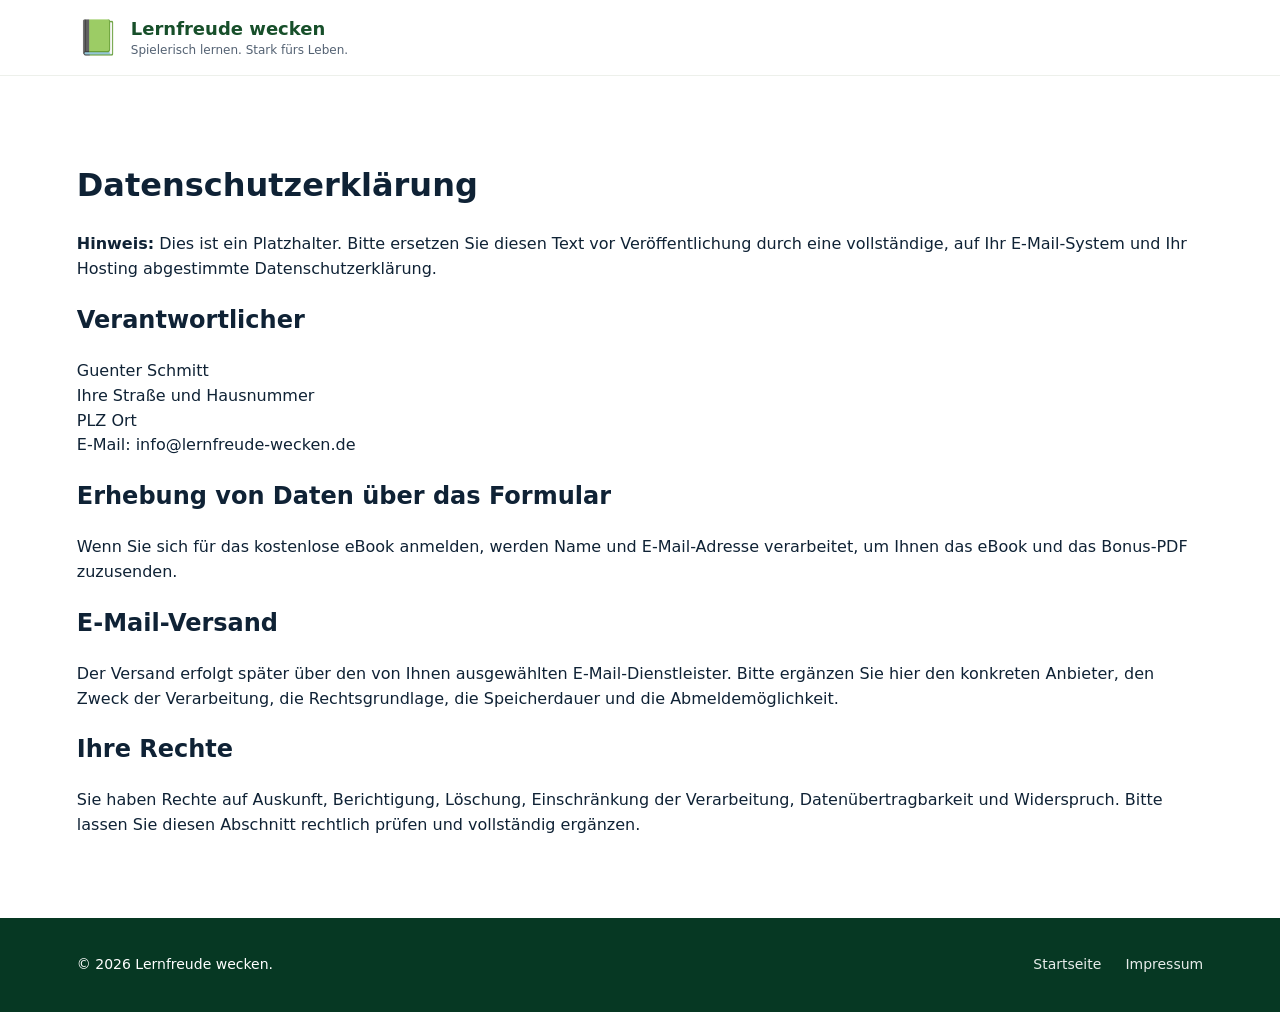
<file: datenschutz.html>
<!doctype html>
<html lang="de">
<head>
  <meta charset="utf-8">
  <meta name="viewport" content="width=device-width, initial-scale=1">
  <title>Datenschutzerklärung | Lernfreude wecken</title>
  <link rel="stylesheet" href="style.css">
</head>
<body>
  <header class="site-header">
    <a class="brand" href="index.html"><span class="brand-icon">📗</span><span><strong>Lernfreude wecken</strong><small>Spielerisch lernen. Stark fürs Leben.</small></span></a>
  </header>
  <main class="legal-page section">
    <h1>Datenschutzerklärung</h1>
    <p><strong>Hinweis:</strong> Dies ist ein Platzhalter. Bitte ersetzen Sie diesen Text vor Veröffentlichung durch eine vollständige, auf Ihr E-Mail-System und Ihr Hosting abgestimmte Datenschutzerklärung.</p>
    <h2>Verantwortlicher</h2>
    <p>Guenter Schmitt<br>Ihre Straße und Hausnummer<br>PLZ Ort<br>E-Mail: info@lernfreude-wecken.de</p>
    <h2>Erhebung von Daten über das Formular</h2>
    <p>Wenn Sie sich für das kostenlose eBook anmelden, werden Name und E-Mail-Adresse verarbeitet, um Ihnen das eBook und das Bonus-PDF zuzusenden.</p>
    <h2>E-Mail-Versand</h2>
    <p>Der Versand erfolgt später über den von Ihnen ausgewählten E-Mail-Dienstleister. Bitte ergänzen Sie hier den konkreten Anbieter, den Zweck der Verarbeitung, die Rechtsgrundlage, die Speicherdauer und die Abmeldemöglichkeit.</p>
    <h2>Ihre Rechte</h2>
    <p>Sie haben Rechte auf Auskunft, Berichtigung, Löschung, Einschränkung der Verarbeitung, Datenübertragbarkeit und Widerspruch. Bitte lassen Sie diesen Abschnitt rechtlich prüfen und vollständig ergänzen.</p>
  </main>
  <footer class="footer"><p>© 2026 Lernfreude wecken.</p><nav><a href="index.html">Startseite</a><a href="impressum.html">Impressum</a></nav></footer>
</body>
</html>
</file>
<file: style.css>
:root{
  --green:#174f2a;
  --green-2:#2e7d32;
  --orange:#e97800;
  --cream:#fbf7ec;
  --soft:#f3f7ef;
  --text:#0f2235;
  --muted:#536172;
  --line:#dde6d8;
  --shadow:0 16px 40px rgba(22,54,30,.12);
}
*{box-sizing:border-box}
html{scroll-behavior:smooth}
body{margin:0;font-family:system-ui,-apple-system,BlinkMacSystemFont,"Segoe UI",sans-serif;color:var(--text);background:#fff;line-height:1.55}
a{color:inherit;text-decoration:none}
img{max-width:100%;display:block}
.site-header{height:76px;padding:0 6vw;display:flex;align-items:center;justify-content:space-between;border-bottom:1px solid #edf0eb;background:rgba(255,255,255,.95);position:sticky;top:0;z-index:5;backdrop-filter:blur(10px)}
.brand{display:flex;gap:12px;align-items:center;color:var(--green)}
.brand-icon{font-size:34px}.brand strong{display:block;font-size:18px}.brand small{display:block;font-size:12px;color:var(--muted);margin-top:-2px}.nav{display:flex;gap:28px;font-weight:650;font-size:15px}.nav a:hover{color:var(--orange)}
.section{padding:64px 6vw}.hero{min-height:520px;display:grid;grid-template-columns:1fr 1.05fr;gap:42px;align-items:center;background:linear-gradient(100deg,#fff 0%,#fff 47%,#fff4e3 100%);padding-top:72px;padding-bottom:72px;overflow:hidden}.eyebrow{font-weight:750;color:var(--orange);letter-spacing:.02em}.hero h1{font-family:Georgia,serif;font-size:clamp(42px,6vw,74px);line-height:1.02;margin:0 0 18px;color:var(--green)}.lead{font-size:clamp(20px,2.4vw,28px);color:var(--orange);font-weight:700;margin:0 0 20px}.hero-copy{font-size:18px;max-width:620px}.button-row{display:flex;gap:18px;flex-wrap:wrap;margin-top:28px}.btn{display:inline-flex;align-items:center;justify-content:center;min-height:52px;padding:0 28px;border-radius:9px;font-weight:800;border:2px solid transparent;box-shadow:0 8px 18px rgba(0,0,0,.08)}.btn-primary{background:var(--orange);color:#fff}.btn-primary:hover{background:#c96400}.btn-secondary{background:#fff;color:var(--green);border-color:var(--green);box-shadow:none}.hero-image-wrap{border-radius:26px;overflow:hidden;box-shadow:var(--shadow);align-self:stretch;min-height:340px}.hero-image{width:100%;height:100%;object-fit:cover}
.quote-band{display:grid;grid-template-columns:auto .8fr 1.5fr;gap:28px;align-items:center;background:linear-gradient(90deg,#f9f5e8,#fff);padding:34px 6vw}.quote-icon{width:58px;height:58px;border-radius:18px;background:#66834a;color:#fff;display:grid;place-items:center;font-size:26px}.small-title{font-weight:800;margin:0;color:var(--green)}.quote-band h2{font-family:Georgia,serif;font-size:30px;color:var(--green);margin:4px 0}.quote-band p:last-child{margin:0;color:#26384b}.learning-light{display:grid;grid-template-columns:.9fr 1fr .75fr;gap:46px;align-items:center;background:linear-gradient(90deg,#fff,#f4f7ef);padding-top:78px;padding-bottom:78px}
.text-block{padding-bottom:18px}.text-block h2,.pillars h2,.ebook-content h2,.download h2,.trust h2,.final-cta h2{font-family:Georgia,serif;color:var(--green);font-size:clamp(30px,3.5vw,44px);line-height:1.12;margin:0 0 16px}.text-block strong{color:var(--orange);font-size:20px}.compass-image{border-radius:18px;box-shadow:var(--shadow);width:100%;height:285px;object-fit:cover}.learning-light blockquote{font-family:Georgia,serif;font-size:22px;color:var(--green);margin:0;padding:26px;border-left:6px solid #cdddab;background:#fff9e8;border-radius:10px}.pillars{padding-top:88px}
.centered{text-align:center;margin-bottom:34px}.centered p{color:var(--green);font-weight:700}.cards{display:grid;grid-template-columns:repeat(5,1fr);gap:18px}.card{background:#fff;border:1px solid var(--line);border-radius:16px;padding:26px 20px;box-shadow:0 12px 24px rgba(0,0,0,.06)}.card .icon{font-size:34px;width:64px;height:64px;border-radius:50%;display:grid;place-items:center;background:#eef6de;margin:0 auto 18px}.card h3{text-align:center;color:var(--green);font-size:18px;margin:0 0 12px}.card p{font-size:15px;color:#24364b;margin:0}.ebook-section{display:grid;grid-template-columns:230px 1fr 300px;gap:34px;align-items:center;background:#fffdf7}.ebook-cover-box{display:grid;place-items:center}.ebook-cover{filter:drop-shadow(0 18px 20px rgba(0,0,0,.20));border-radius:4px}.check-list{list-style:none;padding:0;margin:20px 0 0;columns:2;column-gap:28px}.check-list li{break-inside:avoid;margin:0 0 10px;padding-left:28px;position:relative}.check-list li:before{content:"✓";position:absolute;left:0;color:var(--green-2);font-weight:900}.bonus-box{background:#edf4de;border-radius:18px;padding:28px;box-shadow:var(--shadow)}.gift{font-size:38px}.bonus-box h3{color:var(--green);margin:8px 0}.bonus-box ul{padding-left:18px}.download{display:grid;grid-template-columns:.75fr 1.25fr;gap:34px;align-items:start;background:#fff;border-top:1px solid var(--line);border-bottom:1px solid var(--line)}.download-form{display:grid;grid-template-columns:1fr 1fr;gap:16px;background:#fff;border:1px solid #c8d6bf;border-radius:18px;padding:24px;box-shadow:var(--shadow)}.download-form label span{display:block;font-weight:700;margin-bottom:6px;color:var(--green)}.download-form input{width:100%;height:50px;border:1px solid #c9d0cf;border-radius:8px;padding:0 14px;font-size:16px}.download-form button{grid-column:1/3;border:0;cursor:pointer}.privacy-note{grid-column:1/3;font-size:13px;color:var(--muted);margin:0}.trust{text-align:center;background:#fafcf7}.trust-grid{display:grid;grid-template-columns:repeat(3,1fr);gap:24px;margin-top:26px}.trust-grid div{padding:28px;border-right:1px solid var(--line)}.trust-grid div:last-child{border-right:0}.trust-grid strong{display:block;color:var(--green);font-size:24px;margin-bottom:6px}.trust-grid span{color:var(--muted)}.final-cta{display:flex;align-items:center;justify-content:space-between;gap:28px;background:linear-gradient(90deg,#eef6de,#fff9e9);border-radius:20px;margin:0 6vw 54px;padding:34px}.final-cta h2{font-size:32px}.footer{background:#063823;color:#fff;display:flex;justify-content:space-between;gap:20px;align-items:center;padding:22px 6vw;font-size:14px}.footer nav{display:flex;gap:24px}.footer a{opacity:.9}.footer a:hover{opacity:1;color:#f8ca5a}
@media(max-width:980px){.hero,.learning-light,.ebook-section,.download{grid-template-columns:1fr}.learning-light{gap:28px}.text-block{padding-bottom:16px}.pillars{padding-top:70px}.cards{grid-template-columns:1fr 1fr}.quote-band{grid-template-columns:1fr}.check-list{columns:1}.hero-image-wrap{min-height:300px}.trust-grid{grid-template-columns:1fr}.trust-grid div{border-right:0;border-bottom:1px solid var(--line)}.final-cta{flex-direction:column;align-items:flex-start}.download-form{grid-template-columns:1fr}.download-form button,.privacy-note{grid-column:1}.nav{display:none}}
@media(max-width:620px){.section{padding:44px 5vw}.hero{padding-top:48px}.cards{grid-template-columns:1fr}.site-header{padding:0 5vw}.brand small{display:none}.footer{flex-direction:column;text-align:center}.hero h1{font-size:40px}}

/* Danke-Seite / Verkaufs-Hinweis */
.thanks-hero{display:grid;grid-template-columns:1.05fr .95fr;gap:42px;align-items:center;background:linear-gradient(100deg,#fff 0%,#fffdf7 55%,#eef6de 100%)}
.thanks-card{background:#fff;border:1px solid var(--line);border-radius:22px;padding:34px;box-shadow:var(--shadow)}
.thanks-card h1{font-family:Georgia,serif;color:var(--green);font-size:clamp(34px,4vw,52px);line-height:1.08;margin:0 0 18px}.lead-small{font-size:18px;color:#26384b}.thanks-steps{display:grid;gap:12px;margin:24px 0}.thanks-steps div{display:flex;gap:12px;align-items:flex-start;background:#f7fbf3;border:1px solid var(--line);border-radius:14px;padding:14px}.thanks-steps strong{width:28px;height:28px;display:grid;place-items:center;border-radius:50%;background:var(--green);color:#fff;flex:0 0 auto}.note{font-size:14px;color:var(--muted);background:#fff9e8;border-left:5px solid var(--orange);padding:14px;border-radius:8px}.thanks-image-wrap{border-radius:22px;overflow:hidden;box-shadow:var(--shadow)}.thanks-image{width:100%;height:420px;object-fit:cover}.next-offer-placeholder{background:#fffdf7;border-top:1px solid var(--line);border-bottom:1px solid var(--line)}.next-offer-placeholder h2{font-family:Georgia,serif;color:var(--green);font-size:clamp(30px,3.4vw,44px);line-height:1.12;margin:0 0 16px}.next-offer-placeholder p{max-width:940px}.example-box{background:#edf4de;border:1px solid #cdddab;border-radius:16px;padding:20px;margin:22px 0;color:#173922}.sales-teaser{padding-top:58px;padding-bottom:58px}
@media(max-width:980px){.thanks-hero{grid-template-columns:1fr}.thanks-image{height:320px}}
</file>
